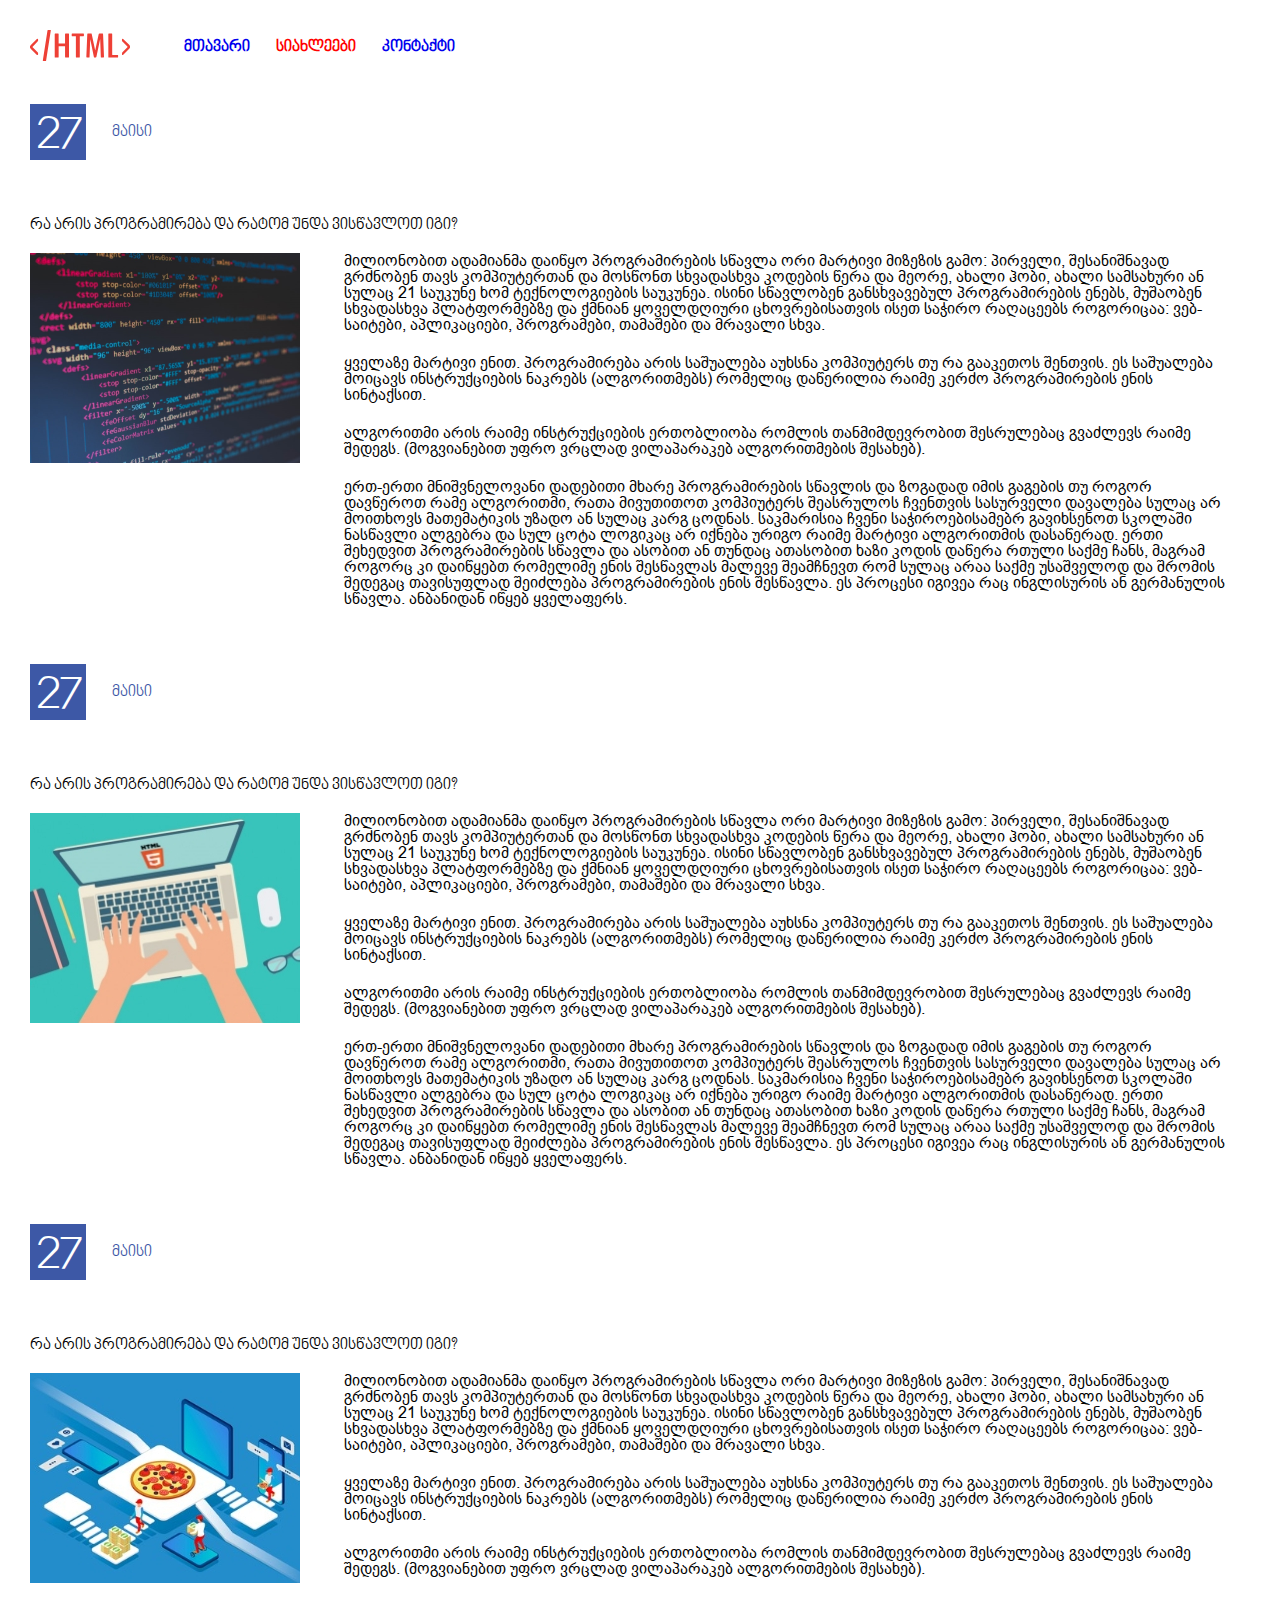
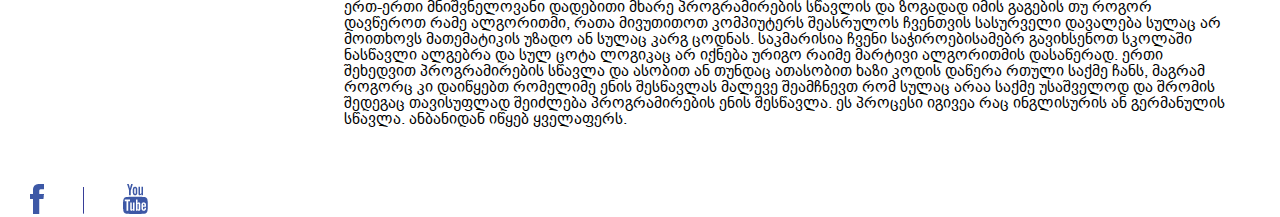
<file: index.html>
<!DOCTYPE html>
<html>
<head>
	<link rel="stylesheet" type="text/css" href="styles/reset.css">
	<link rel="stylesheet" type="text/css" href="styles/fonts.css">
	<link rel="stylesheet" type="text/css" href="styles/main.css">
	<title>first page</title>
</head>
<body>
	<header>
		<nav>
			<ul> 
				<li class="logo">
					 <img src="images/html-logo.svg" alt="logo of html">
				</li>
				<li>
					<a href="index2.html" target="blank">
						მთავარი
					</a>
				</li>
				<li>
					<a href="index.html" target="blank">
						<span>სიახლეები</span>
					</a>
				</li>
				<li>
					<a href="index3.html" target="blank">
						კონტაქტი
					</a>
				</li>
			</ul>
		</nav>
	</header>
	<section class="section-date">
		<div class="date">

			<h2 class="square">
				27
			</h2>
			<h4 class="date-month">
				მაისი
			</h4>
		</div>
	</section>
	<article>
		<h3 class="article-title">
			რა არის პროგრამირება და რატომ უნდა ვისწავლოთ იგი? 
		</h3>
		<div class="article">
			
			<div class="article-image-frame"> 
				<img class="article-image" src="images/code.png" alt="code-image">
			</div>

			<h5 class="article-text">  
			
				<p>
					მილიონობით ადამიანმა დაიწყო პროგრამირების სწავლა ორი მარტივი მიზეზის გამო: პირველი, შესანიშნავად გრძნობენ თავს კომპიუტერთან და მოსწონთ სხვადასხვა კოდების წერა და მეორე, ახალი ჰობი, ახალი სამსახური ან სულაც 21 საუკუნე ხომ ტექნოლოგიების საუკუნეა. ისინი სწავლობენ განსხვავებულ პროგრამირების ენებს, მუშაობენ სხვადასხვა პლატფორმებზე და ქმნიან ყოველდღიური ცხოვრებისათვის ისეთ საჭირო რაღაცეებს როგორიცაა: ვებ-საიტები, აპლიკაციები, პროგრამები, თამაშები და მრავალი სხვა.
				</p>

				<p>
					ყველაზე მარტივი ენით. პროგრამირება არის საშუალება აუხსნა კომპიუტერს თუ რა გააკეთოს შენთვის. ეს საშუალება მოიცავს ინსტრუქციების ნაკრებს (ალგორითმებს) რომელიც დაწერილია რაიმე კერძო პროგრამირების ენის სინტაქსით.
				</p>
				<p>
					ალგორითმი არის რაიმე ინსტრუქციების ერთობლიობა რომლის თანმიმდევრობით შესრულებაც გვაძლევს რაიმე შედეგს. (მოგვიანებით უფრო ვრცლად ვილაპარაკებ ალგორითმების შესახებ).
				</p>
				<p>
					ერთ-ერთი მნიშვნელოვანი დადებითი მხარე პროგრამირების სწავლის და ზოგადად იმის გაგების თუ როგორ დავწეროთ რამე ალგორითმი, რათა მივუთითოთ კომპიუტერს შეასრულოს ჩვენთვის სასურველი დავალება სულაც არ მოითხოვს მათემატიკის უზადო ან სულაც კარგ ცოდნას. საკმარისია ჩვენი საჭიროებისამებრ გავიხსენოთ სკოლაში ნასწავლი ალგებრა და სულ ცოტა ლოგიკაც არ იქნება ურიგო რაიმე მარტივი ალგორითმის დასაწერად. ერთი შეხედვით პროგრამირების სწავლა და ასობით ან თუნდაც ათასობით ხაზი კოდის დაწერა რთული საქმე ჩანს, მაგრამ როგორც კი დაიწყებთ რომელიმე ენის შესწავლას მალევე შეამჩნევთ რომ სულაც არაა საქმე უსაშველოდ და შრომის შედეგაც თავისუფლად შეიძლება პროგრამირების ენის შესწავლა. ეს პროცესი იგივეა რაც ინგლისურის ან გერმანულის სწავლა. ანბანიდან იწყებ ყველაფერს.
				</p>
			</h5>
		</div>

	</article>
	<section class="section-date">
		<div class="date">

			<h2 class="square">
				27
			</h2>
			<h4 class="date-month">
				მაისი
			</h4>
		</div>
	</section>
	<article>
		<h3 class="article-title">
			რა არის პროგრამირება და რატომ უნდა ვისწავლოთ იგი? 
		</h3>
		<div class="article">
			
			<div class="article-image-frame"> 
				<img class="article-image" src="images/imagenote.jpg" alt="notebookimage">
			</div>

			<h5 class="article-text">  
			
				<p>
					მილიონობით ადამიანმა დაიწყო პროგრამირების სწავლა ორი მარტივი მიზეზის გამო: პირველი, შესანიშნავად გრძნობენ თავს კომპიუტერთან და მოსწონთ სხვადასხვა კოდების წერა და მეორე, ახალი ჰობი, ახალი სამსახური ან სულაც 21 საუკუნე ხომ ტექნოლოგიების საუკუნეა. ისინი სწავლობენ განსხვავებულ პროგრამირების ენებს, მუშაობენ სხვადასხვა პლატფორმებზე და ქმნიან ყოველდღიური ცხოვრებისათვის ისეთ საჭირო რაღაცეებს როგორიცაა: ვებ-საიტები, აპლიკაციები, პროგრამები, თამაშები და მრავალი სხვა.
				</p>
				<p>
					ყველაზე მარტივი ენით. პროგრამირება არის საშუალება აუხსნა კომპიუტერს თუ რა გააკეთოს შენთვის. ეს საშუალება მოიცავს ინსტრუქციების ნაკრებს (ალგორითმებს) რომელიც დაწერილია რაიმე კერძო პროგრამირების ენის სინტაქსით.
				</p>
				<p>
					ალგორითმი არის რაიმე ინსტრუქციების ერთობლიობა რომლის თანმიმდევრობით შესრულებაც გვაძლევს რაიმე შედეგს. (მოგვიანებით უფრო ვრცლად ვილაპარაკებ ალგორითმების შესახებ).
				</p>
				<p>
					ერთ-ერთი მნიშვნელოვანი დადებითი მხარე პროგრამირების სწავლის და ზოგადად იმის გაგების თუ როგორ დავწეროთ რამე ალგორითმი, რათა მივუთითოთ კომპიუტერს შეასრულოს ჩვენთვის სასურველი დავალება სულაც არ მოითხოვს მათემატიკის უზადო ან სულაც კარგ ცოდნას. საკმარისია ჩვენი საჭიროებისამებრ გავიხსენოთ სკოლაში ნასწავლი ალგებრა და სულ ცოტა ლოგიკაც არ იქნება ურიგო რაიმე მარტივი ალგორითმის დასაწერად. ერთი შეხედვით პროგრამირების სწავლა და ასობით ან თუნდაც ათასობით ხაზი კოდის დაწერა რთული საქმე ჩანს, მაგრამ როგორც კი დაიწყებთ რომელიმე ენის შესწავლას მალევე შეამჩნევთ რომ სულაც არაა საქმე უსაშველოდ და შრომის შედეგაც თავისუფლად შეიძლება პროგრამირების ენის შესწავლა. ეს პროცესი იგივეა რაც ინგლისურის ან გერმანულის სწავლა. ანბანიდან იწყებ ყველაფერს.
				</p>
			</h5>
		</div>
	</article>
	<section class="section-date">
		<div class="date">

			<h2 class="square">
				27
			</h2>
			<h4 class="date-month">
				მაისი
			</h4>
		</div>
	</section>
	<article>
		<h3 class="article-title">
			რა არის პროგრამირება და რატომ უნდა ვისწავლოთ იგი? 
		</h3>
		<div class="article">
			
			<div class="article-image-frame"> 
				<img class="article-image" src="images/imagepizza.jpg" alt="pizza-image">
			</div>
			<h5 class="article-text">  
				<p>
					მილიონობით ადამიანმა დაიწყო პროგრამირების სწავლა ორი მარტივი მიზეზის გამო: პირველი, შესანიშნავად გრძნობენ თავს კომპიუტერთან და მოსწონთ სხვადასხვა კოდების წერა და მეორე, ახალი ჰობი, ახალი სამსახური ან სულაც 21 საუკუნე ხომ ტექნოლოგიების საუკუნეა. ისინი სწავლობენ განსხვავებულ პროგრამირების ენებს, მუშაობენ სხვადასხვა პლატფორმებზე და ქმნიან ყოველდღიური ცხოვრებისათვის ისეთ საჭირო რაღაცეებს როგორიცაა: ვებ-საიტები, აპლიკაციები, პროგრამები, თამაშები და მრავალი სხვა.
				</p>
				<p>
					ყველაზე მარტივი ენით. პროგრამირება არის საშუალება აუხსნა კომპიუტერს თუ რა გააკეთოს შენთვის. ეს საშუალება მოიცავს ინსტრუქციების ნაკრებს (ალგორითმებს) რომელიც დაწერილია რაიმე კერძო პროგრამირების ენის სინტაქსით.
				</p>
				<p>
					ალგორითმი არის რაიმე ინსტრუქციების ერთობლიობა რომლის თანმიმდევრობით შესრულებაც გვაძლევს რაიმე შედეგს. (მოგვიანებით უფრო ვრცლად ვილაპარაკებ ალგორითმების შესახებ).
				</p>
				<p>
					ერთ-ერთი მნიშვნელოვანი დადებითი მხარე პროგრამირების სწავლის და ზოგადად იმის გაგების თუ როგორ დავწეროთ რამე ალგორითმი, რათა მივუთითოთ კომპიუტერს შეასრულოს ჩვენთვის სასურველი დავალება სულაც არ მოითხოვს მათემატიკის უზადო ან სულაც კარგ ცოდნას. საკმარისია ჩვენი საჭიროებისამებრ გავიხსენოთ სკოლაში ნასწავლი ალგებრა და სულ ცოტა ლოგიკაც არ იქნება ურიგო რაიმე მარტივი ალგორითმის დასაწერად. ერთი შეხედვით პროგრამირების სწავლა და ასობით ან თუნდაც ათასობით ხაზი კოდის დაწერა რთული საქმე ჩანს, მაგრამ როგორც კი დაიწყებთ რომელიმე ენის შესწავლას მალევე შეამჩნევთ რომ სულაც არაა საქმე უსაშველოდ და შრომის შედეგაც თავისუფლად შეიძლება პროგრამირების ენის შესწავლა. ეს პროცესი იგივეა რაც ინგლისურის ან გერმანულის სწავლა. ანბანიდან იწყებ ყველაფერს.
				</p>
			</h5>
			
		</div>

	</article>
	<footer>
		<img src="images/facebook-logo.png" alt="fblogo">
		<img class="social-line" src="images/line.jpg" alt="just-line" >
		<img src="images/youtube-logo.png" alt="youtube-logo">
	</footer>


</body>
</html>
</file>
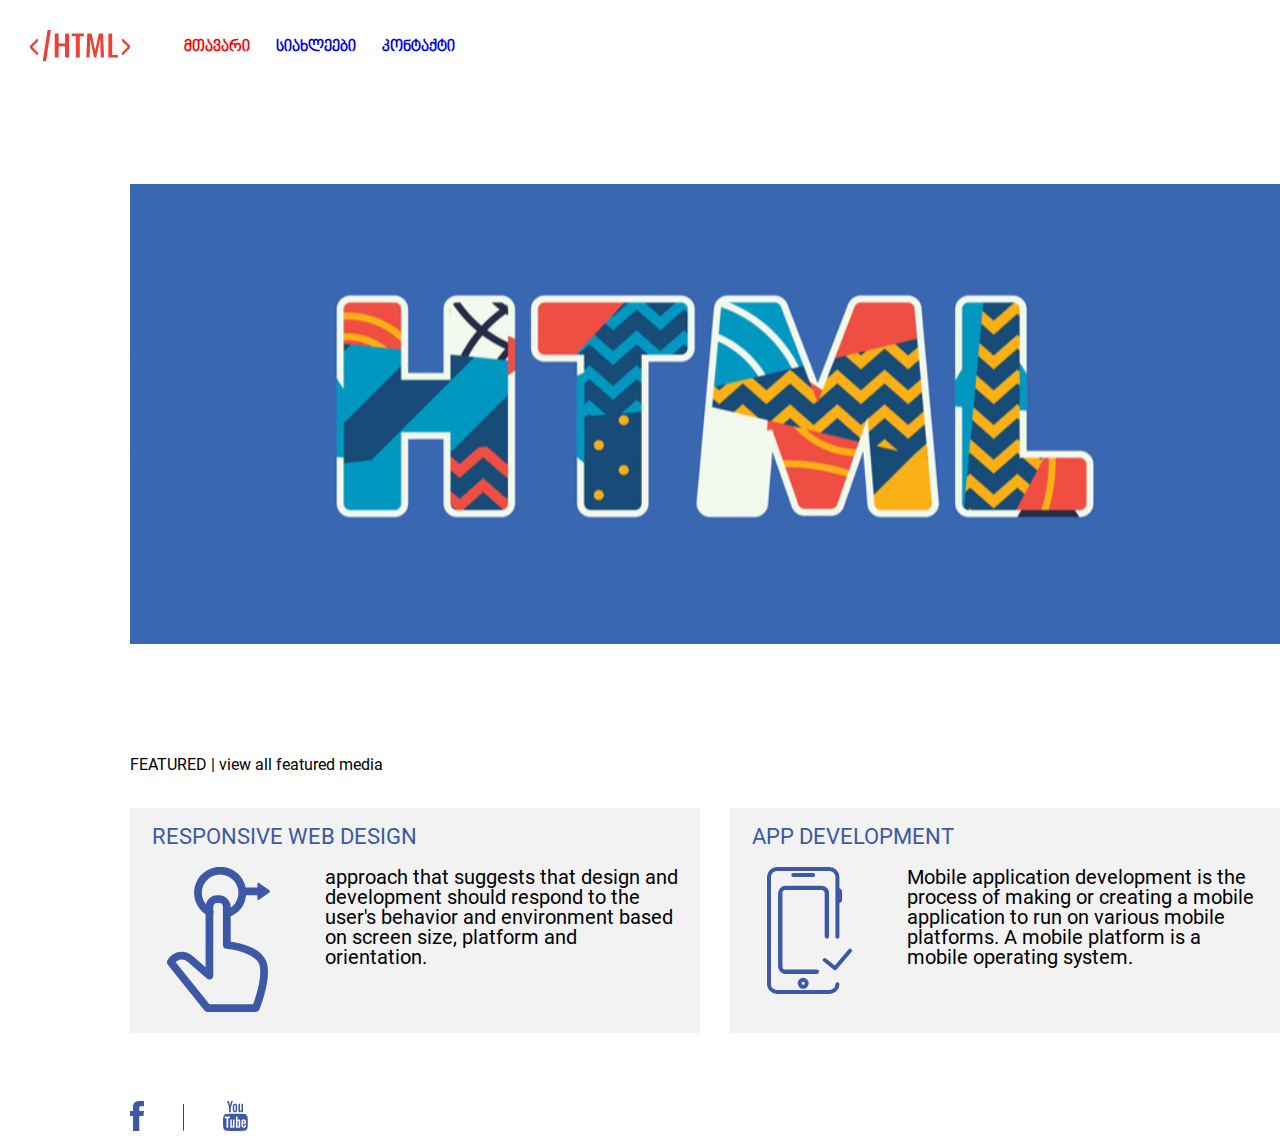
<file: index2.html>
<!DOCTYPE html>
<html>
<head>
	<link rel="stylesheet" type="text/css" href="styles/reset.css">
	<link rel="stylesheet" type="text/css" href="styles/fonts.css">
	<link rel="stylesheet" type="text/css" href="styles/second-page.css">
	<title>second page</title>
</head>
<body>
	<header>
		<nav>
			<ul> 
				<li class="logo">
					 <img src="images/html-logo.svg" alt="logo of html">
				</li>
				<li>
					<a href="index2.html" target="blank">
						<span>მთავარი</span>
					</a>
				</li>
				<li>
					<a href="index.html" target="blank">
						სიახლეები
					</a>
				</li>
				<li>
					<a href="index3.html" target="blank">
						კონტაქტი
					</a>
				</li>
			</ul>
		</nav>
	</header>
	<section class="content">
		<img class="banner-image" src="images/banner-img.png" alt="banner-image"> 
		<h3 class="section-title">FEATURED | view all featured media</h3>
		<div class="block">
			<h4 class="block-title">RESPONSIVE WEB DESIGN</h4>
			<img class="block-image" src="images/finger.svg" alt="finger">
			<h5 class="block-text">approach that suggests that design and development should respond to the user's behavior and environment based on screen size, platform and orientation.</h5>

		</div>
		<div class="block1">
			<h4 class="block-title">APP DEVELOPMENT</h4>
			<img class="block-image" src="images/phone.svg" alt="finger">
			<h5 class="block-text">Mobile application development is the process of making or creating a mobile application to run on various mobile platforms. A mobile platform is a mobile operating system.</h5>

		</div>
	</section>
	<footer>
		<img src="images/facebook-logo.png" alt="fblogo">
		<img class="social-line" src="images/line.jpg" alt="just-line" >
		<img src="images/youtube-logo.png" alt="youtube-logo">
	</footer>
</body>
</html>
</file>
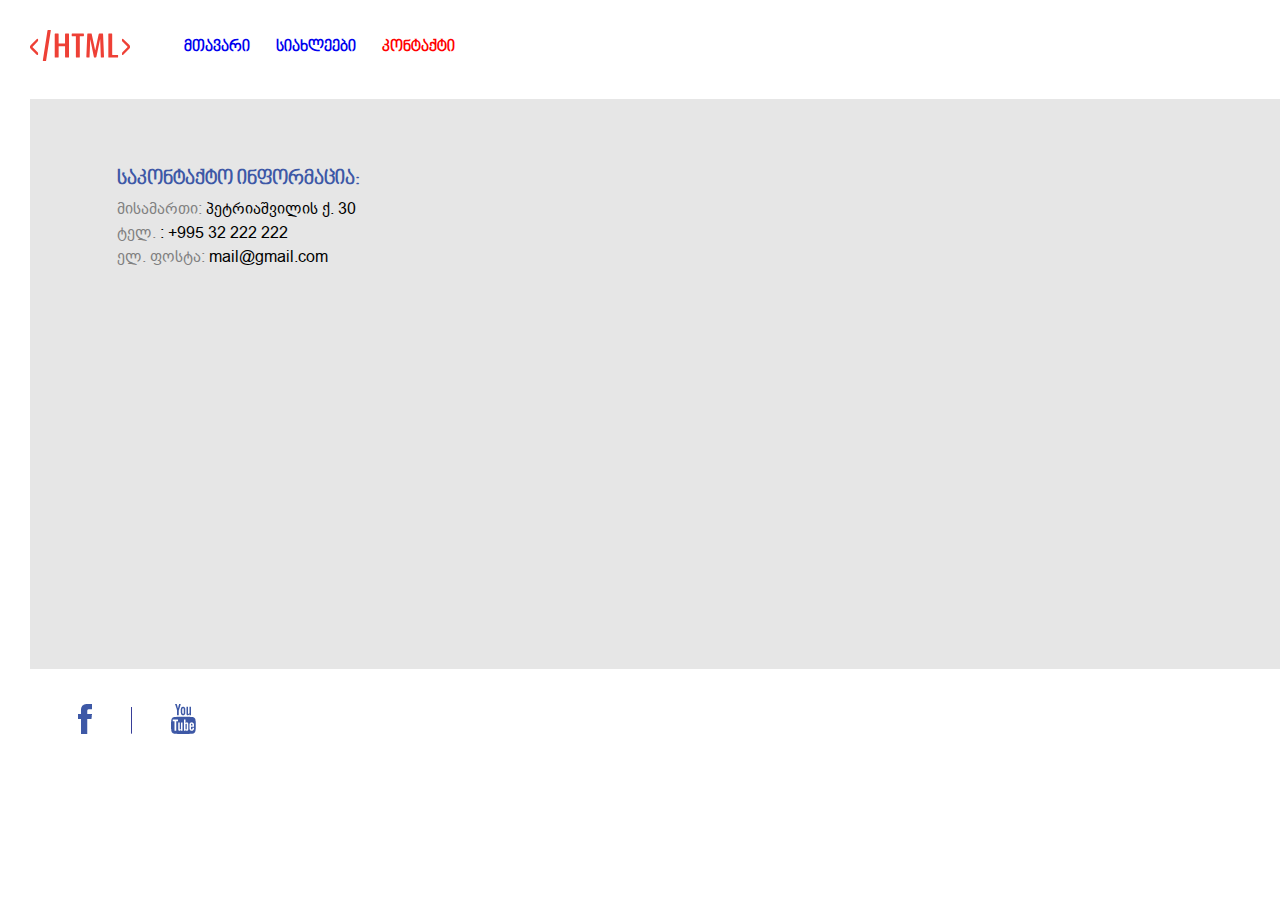
<file: index3.html>
<!DOCTYPE html>
<html>
<head>
	<link rel="stylesheet" type="text/css" href="styles/reset.css">
	<link rel="stylesheet" type="text/css" href="styles/third-page.css">
	<link rel="stylesheet" type="text/css" href="styles/fonts.css">
	<title>sthird page</title>
</head>
<body>
	<header>
		<nav>
			<ul> 
				<li class="logo">
					 <img src="images/html-logo.svg" alt="logo of html">
				</li>
				<li>
					<a href="index2.html" target="blank">
						მთავარი
					</a>
				</li>
				<li>
					<a href="index.html" target="blank">
						სიახლეები
					</a>
				</li>
				<li>
					<a href="index3.html" target="blank">
						<span class="color-red">კონტაქტი</span>
					</a>
				</li>
			</ul>
		</nav>
	</header>
	<section>
		<div class="contact-information">
			<h3 class="contact-title">საკონტაქტო ინფორმაცია:
			</h3>
			<h4 class="contact-text">
				<p class="paragrapht-text"> <span> მისამართი:</span> პეტრიაშვილის ქ. 30
				</p>
				<p class="paragrapht-text"> <span> ტელ.</span> : +995 32 222 222
				</p>
				<p class="paragrapht-text"> <span> ელ. ფოსტა:</span>  mail@gmail.com 
				</p>	
			</h4>
		</div>
		<div class="map-section"> 
			<iframe src="https://www.google.com/maps/embed?pb=!1m18!1m12!1m3!1d5956.028431644619!2d44.77348170779124!3d41.72021208770084!2m3!1f0!2f0!3f0!3m2!1i1024!2i768!4f13.1!3m3!1m2!1s0x404472d61330d8d1%3A0x612ede51d00167c9!2sMcDonald&#39;s!5e0!3m2!1sen!2sge!4v1606922901878!5m2!1sen!2sge" width="600" height="450" frameborder="0" style="border:0;" allowfullscreen="" aria-hidden="false" tabindex="0"></iframe>
		</div>
	</section>	
	<footer>
		<img src="images/facebook-logo.png" alt="fblogo">
		<img class="social-line" src="images/line.jpg" alt="just-line" >
		<img src="images/youtube-logo.png" alt="youtube-logo">
	</footer>
</body>
</html>
</file>
<file: styles/fonts.css>
@font-face {
    font-family: 'BPG Nino Mtavruli';
    src: url('../fonts/bpg-nino-mtavruli-webfont.eot'); /* IE9 Compat Modes */
    src: url('../fonts/bpg-nino-mtavruli-webfont.eot?#iefix') format('embedded-opentype'), /* IE6-IE8 */
         url('../fonts/bpg-nino-mtavruli-webfont.woff2') format('woff2'), /* Super Modern Browsers */
         url('../fonts/bpg-nino-mtavruli-webfont.woff') format('woff'), /* Pretty Modern Browsers */
         url('../fonts/bpg-nino-mtavruli-webfont.ttf') format('truetype'), /* Safari, Android, iOS */
         url('../fonts/bpg-nino-mtavruli-webfont.svg#bpg_nino_mtavruliregular') format('svg'); /* Legacy iOS */
}
@font-face {
    font-family: 'Roboto';
    src: url('../fonts/Roboto-Regular.eot');
    src: url('../fonts/Roboto-Regular.eot?#iefix') format('embedded-opentype'),
        url('../fonts/Roboto-Regular.woff2') format('woff2'),
        url('../fonts/Roboto-Regular.woff') format('woff'),
        url('../fonts/Roboto-Regular.ttf') format('truetype'),
        url('../fonts/Roboto-Regular.svg#Roboto-Regular') format('svg');
    font-weight: normal;
    font-style: normal;
    font-display: swap;
}
@font-face {
    font-family: 'BPG Ingiri Arial';
    src: url('../fonts/bpg-ingiri-arial-webfont.eot'); /* IE9 Compat Modes */
    src: url('../fonts/bpg-ingiri-arial-webfont.eot?#iefix') format('embedded-opentype'), /* IE6-IE8 */
         url('../fonts/bpg-ingiri-arial-webfont.woff2') format('woff2'), /* Super Modern Browsers */
         url('../fonts/bpg-ingiri-arial-webfont.woff') format('woff'), /* Pretty Modern Browsers */
         url('../fonts/bpg-ingiri-arial-webfont.ttf') format('truetype'), /* Safari, Android, iOS */
         url('../fonts/bpg-ingiri-arial-webfont.svg#bpg_ingiri_arialregular') format('svg'); /* Legacy iOS */
}
</file>
<file: styles/main.css>
body{
	height: 1810px;
	width: 1366px;
	padding-top: 30px;
	padding-left: 30px;
}
header{
	display: inline-block;
	vertical-align: middle;
	padding-bottom: 40px;
}
span{
	color: red;
}
li{
	display: inline-block;
	vertical-align: middle;
	font-family: 'BPG Nino Mtavruli';
	font-weight: bold;
	padding-right: 22px;
}
.logo{
	display: inline-block;
	vertical-align: middle;
	padding-right: 50px;
}
.square{
	display: inline-block;
	vertical-align: middle;
	font-family: 'BPG Nino Mtavruli';
	background-color: #3D58A6;
	padding: 0px;
	font-size: 48px;
	width: 56px;
	height: 56px;
	padding-top: 10px;
	padding-left: 4px;
	color: white;
	text-align: center;
}
.date-month{
	display: inline-block;
	vertical-align: middle;
	font-family: 'BPG Nino Mtavruli';
	padding-left: 22px;
	color: #3D58A6;
}
.date{
	display: inline-block;
	vertical-align: middle;
	height: 56px;
}
.section-date{
	padding-bottom: 57px;
}
.main-block-image{
	display: inline-block;
	vertical-align: middle;
	width: 120px
}
.main-block-description{
	display: inline-block;
	vertical-align: middle;
	width: 120px
}
.regular-text{
	font-family: 'Roboto';
	font-size: 35px
}
.article-title{
	font-family: 'BPG Nino Mtavruli';
	padding-bottom: 20px;
}
.article-text{
	font-family: 'BPG Ingiri Arial';
	display: inline-block;
	vertical-align: top;
	padding-left: 40px;
    font-family: 'BPG Ingiri Arial';
	font-size: 16px;
	width: 930px;
}
p{
	padding-bottom: 22px;
}
.article{
	padding-bottom: 35px;
	width: 1240px;

}
.article-image-frame{
	display: inline-block;
	vertical-align: middle;
	width: 270px;
}
.article-image{
	display: inline-block;
	width: 270px;
}
.social-line{
	padding-right: 35px;
	padding-left: 35px;
}
</file>
<file: styles/second-page.css>
body{
	padding-top: 30px;
	padding-left: 30px;
	height: 1139px;
	width: 1366px;
}
header{
	display: inline-block;
	vertical-align: middle;
	padding-right: 40px;
	padding-bottom: 35px;
}
span{
	color: red;
}
li{
	font-family: 'BPG Nino Mtavruli';
	font-weight: bold;
	display: inline-block;
	vertical-align: middle;
	padding-right: 22px;
}
.logo{
	display: inline-block;
	vertical-align: middle;
	padding-right: 50px;
}
.content{
	display: inline-block;
	vertical-align: middle;
	padding-right: 100px;
	padding-left: 100px;
}
.banner-image{
	padding-top: 85px;
}
.section-title{
	padding-top: 110px;
	padding-bottom: 35px;
	font-family: 'Roboto';
}
.block{
	display: inline-block;
	vertical-align: middle;
	width: 570px;
	height: 225px;
	font-family: 'Roboto';
	background-color: #F2F2F2;
	margin-right: 13px;
}
.block1{
	display: inline-block;
	vertical-align: middle;
	width: 570px;
	height: 225px;
	font-family: 'Roboto';
	background-color: #F2F2F2;
	margin-left: 13px;
}
.block-title{
	font-size: 22px;
	color: #3D58A6;
	padding-left: 22px;
	padding-top: 18px;
	padding-bottom: 19px;
}
.block-text{
	font-size: 20px;
	display: inline-block;
	vertical-align: top;
	width: 355px;
	height: 142px;
	font-family: 'Roboto';
}
.block-image{
	display: inline-block;
	vertical-align: middle;
	padding-right: 51px;
	padding-left: 37px;
	padding-bottom: 27px;
}
footer{
	padding-right: 100px;
	padding-left: 100px;
	padding-top: 68px;
}
.social-line{
	padding-right: 35px;
	padding-left: 35px;
}
</file>
<file: styles/third-page.css>
body{
	padding-top: 30px;
	padding-left: 30px;
	height: 745px;
	width: 1366px;
}
header{
	display: inline-block;
	vertical-align: middle;
	padding-right: 40px;
	padding-bottom: 35px;
}
li{
	font-family: 'BPG Nino Mtavruli';
	font-weight: bold;
	display: inline-block;
	vertical-align: middle;
	padding-right: 22px;
}
section{
	background-color: #E6E6E6;
	height: 570px;
	width: 1366px;
}
.color-red{
	color: red;
}
.logo{
	display: inline-block;
	vertical-align: middle;
	padding-right: 50px;
}
.contact-information{
	display: inline-block;
	vertical-align: middle;
	height: 93px;
	width: 258px;
	margin-left: 87px;
	margin-right: 57px;
	margin-bottom: 284px;
}
.contact-title{
	font-family: 'BPG Nino Mtavruli';
	font-weight: bold;
	font-size: 20px;
	color: #3D58A6;
	padding-bottom: 12px;
}
.paragrapht-text{
	padding-bottom: 8px;
}
.contact-text{
	font-family: 'BPG Ingiri Arial';
	font-size: 16px;
	color: black;
}
span{
	color: #808080;
}
iframe{
	display: inline-block;
	vertical-align: middle;
	height: 466px;
	width: 879px;
}
.map-section{
	display: inline-block;
	vertical-align: middle;
	margin-top: 52px;
	height: 466px;
	width: 879px;
}
footer{
	padding-left: 48px;
	margin-top: 35px;
}
.social-line{
	padding-right: 35px;
	padding-left: 35px;
}
</file>
